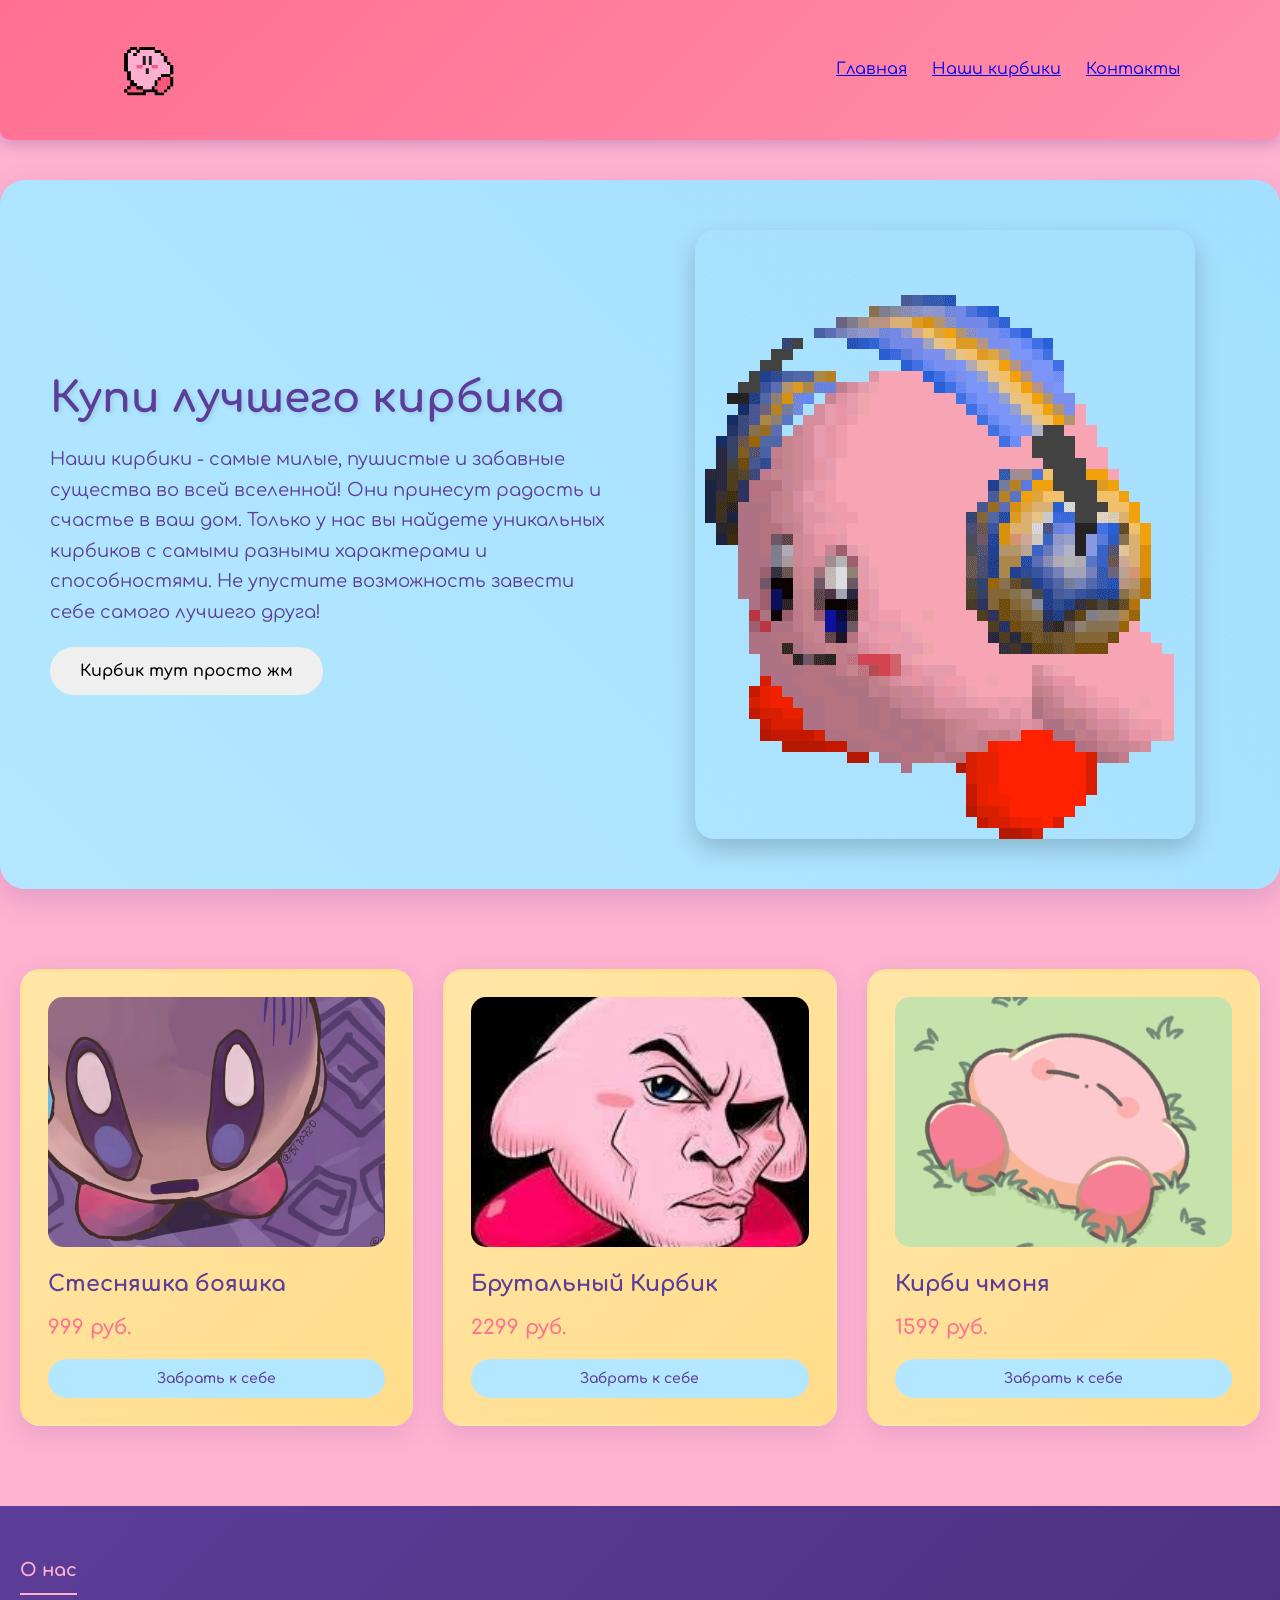
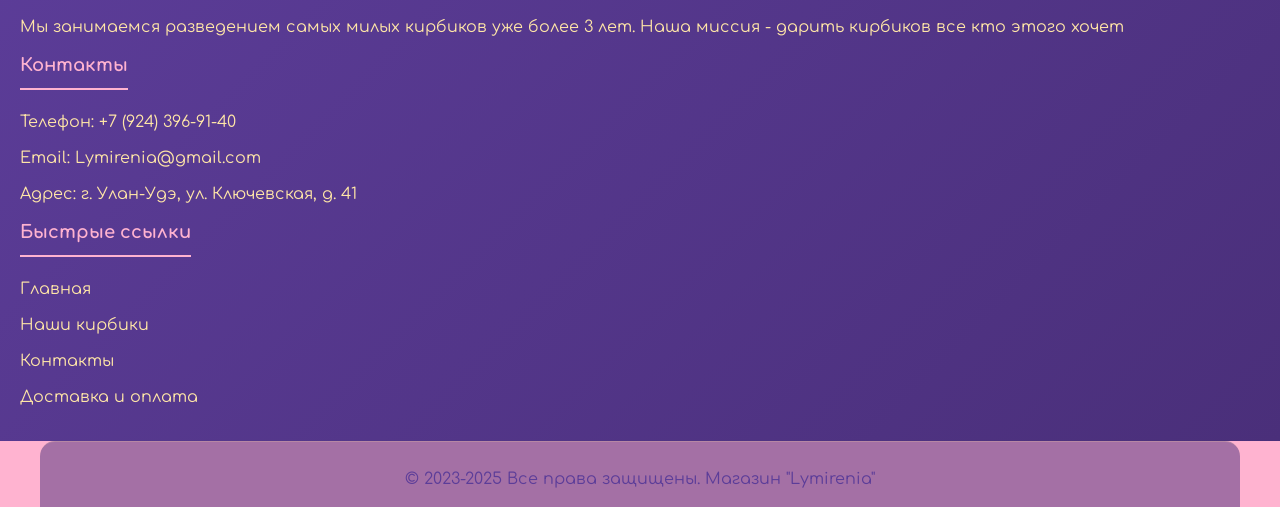
<file: Index.html>
<!DOCTYPE html>
<html lang="ru">
<head>
    <meta charset="UTF-8">
    <meta name="viewport" content="width=device-width, initial-scale=1.0">
    <title>Lymirenia</title>
    <link href="https://fonts.googleapis.com/css2?family=Comfortaa:wght@300;400;500;600;700&display=swap" rel="stylesheet">
    <link rel="stylesheet" href="style.css">
</head>
<body>
    <!-- Шапка -->
    <header>
        <img src="img/logo.svg" alt="Логотип Кирбики" class="logo">
        <nav>
            <ul>
                <li><a href="#">Главная</a></li>
                <li><a href="#">Наши кирбики</a></li>
                <li><a href="#">Контакты</a></li>
            </ul>
        </nav>
    </header>

    <!-- Главный блок -->
    <section class="hero">
        <div class="hero-content">
            <h1>Купи лучшего кирбика</h1>
            <p>Наши кирбики - самые милые, пушистые и забавные существа во всей вселенной! Они принесут радость и счастье в ваш дом. Только у нас вы найдете уникальных кирбиков с самыми разными характерами и способностями. Не упустите возможность завести себе самого лучшего друга!</p>
            <button class="cta-button">Кирбик тут просто жм</button>
        </div>
        <div class="hero-gif">
            <img src="img/kirby.gif" alt="Забавный кирбик">
        </div>
    </section>

    <!-- Блоки с кирбиками -->
    <section class="kirby-section">
        <div class="kirby-cards">
            <div class="kirby-card">
                <div class="kirby-image">
                    <img src="img/img1.jpg" alt="Стесняшка бояшка">
                </div>
                <h3 class="kirby-name">Стесняшка бояшка</h3>
                <p class="kirby-price">999 руб.</p>
                <button class="buy-button">Забрать к себе</button>
            </div>
            <div class="kirby-card">
                <div class="kirby-image">
                    <img src="img/img2.jpg" alt="Кирби 2">
                </div>
                <h3 class="kirby-name">Брутальный Кирбик</h3>
                <p class="kirby-price">2299 руб.</p>
                <button class="buy-button">Забрать к себе</button>
            </div>
            <div class="kirby-card">
                <div class="kirby-image">
                    <img src="img/img3.jpg" alt="Кирби 3">
                </div>
                <h3 class="kirby-name">Кирби чмоня</h3>
                <p class="kirby-price">1599 руб.</p>
                <button class="buy-button">Забрать к себе</button>
            </div>
        </div>
    </section>

    <!-- Подвал -->
    <footer>
        <div class="footer-section">
            <h3>О нас</h3>
            <p>Мы занимаемся разведением самых милых кирбиков уже более 3 лет. Наша миссия - дарить кирбиков все кто этого хочет</p>
        </div>
        <div class="footer-section">
            <h3>Контакты</h3>
            <p>Телефон: +7 (924) 396-91-40</p>
            <p>Email: Lymirenia@gmail.com</p>
            <p>Адрес: г. Улан-Удэ, ул. Ключевская, д. 41</p>
        </div>
        <div class="footer-section">
            <h3>Быстрые ссылки</h3>
            <a href="#">Главная</a>
            <a href="#">Наши кирбики</a>
            <a href="#">Контакты</a>
            <a href="#">Доставка и оплата</a>
        </div>
    </footer>
    <div class="copyright">
        <p>© 2023-2025 Все права защищены. Магазин "Lymirenia"</p>
    </div>
</body>
</html>
</file>
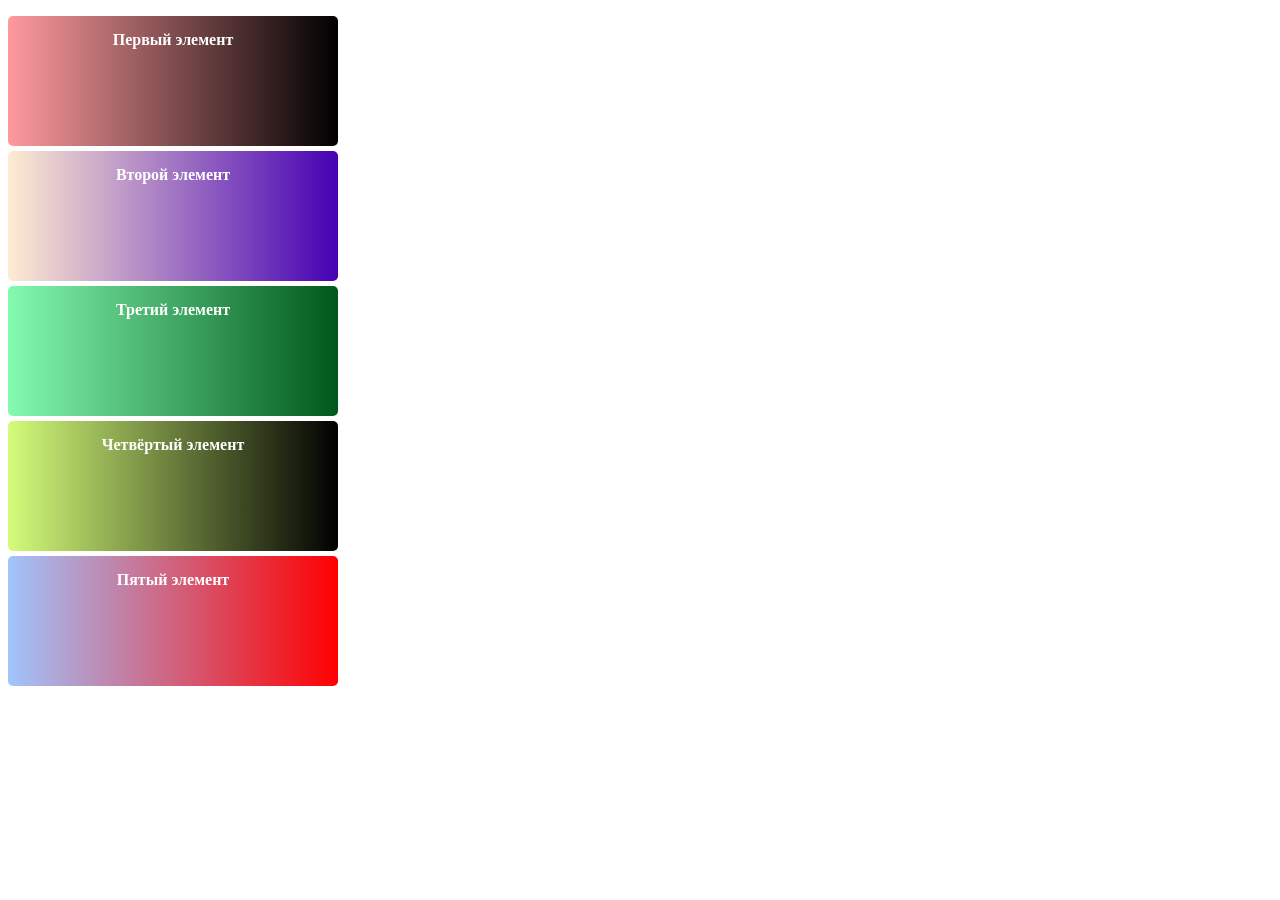
<file: main.html>
<!DOCTYPE html>
<html lang="ru">
<head>
    <meta charset="UTF-8">
    <meta name="viewport" content="width=device-width, initial-scale=1.0">
    <title>Задание 1 </title>
    <style>
            body {
                background-image: url('https://avatars.mds.yandex.net/i?id=c55bbf3c571e9d460c7ee7382b67ee63_l-9198383-images-thumbs&n=13');
        }
        ul { /* списка */
            list-style: none;
            padding: 0;
        }
        li { /* элементов списка */
            padding: 15px; /* внутрение отступы */
            margin: 5px 0; /* внешние отступы */
            color: #ffffff; /* цвет */
            font-weight: bold;/* жирный шрифт */
            text-align: center;/* выравнивание */
            border-radius: 5px;/* закругление */
        }
        /* Первый элемент */
        li:first-child {
            background: linear-gradient(to right, #ff9a9e, #000000);
            width: 300px;
            height: 100px
        }
        /* Последний элемент */
        li:last-child {
            background: linear-gradient(to right, #a1c4fd, #ff0000);
            width: 300px;
            height: 100px
        }
        /* Второй элемент */
        li:nth-child(2) {
            background: linear-gradient(to right, #ffecd2, #4500b4);
            width: 300px;
            height: 100px
        }
        /* Третий элемент */
        li:nth-child(3) {
            background: linear-gradient(to right, #84fab0, #00581b);
            width: 300px;
            height: 100px
        }
        /* Четвёртый элемент */
        li:nth-child(4) {
            background: linear-gradient(to right, #d4fc79, #000000);
            width: 300px;
            height: 100px
        }
    </style>
</head>
<body>
    <ul>
        <li>Первый элемент</li>
        <li>Второй элемент</li>
        <li>Третий элемент</li>
        <li>Четвёртый элемент</li>
        <li>Пятый элемент</li>
    </ul>
</body>
</html>
</file>
<file: style.css>
/* Базовые стили  */
* {
    margin: 0;
    padding: 0;
    box-sizing: border-box;
}

body {
    font-family: 'Comfortaa', cursive;
    background-color: #FFB3D0;
    color: #5C3D99;
    line-height: 1.6;
    overflow-x: hidden;
}

/* Шапка  */
header {
    background: linear-gradient(135deg, #FF6F91 0%, #FF8FAB 100%);
    height: 140px;
    padding: 0 100px;
    display: flex;
    justify-content: space-between;
    align-items: center;
    box-shadow: 0 4px 15px rgba(92, 61, 153, 0.3);
    position: relative;
    border-bottom-left-radius: 10px;
    border-bottom-right-radius: 10px;
}

.logo-container {
    display: flex;
    align-items: center;
    gap: 15px;
}

.logo {
    height: 80px;
    width: auto;
    transition: transform 0.3s ease;
}

.logo:hover {
    transform: rotate(-5deg) scale(1.1);
}

.logo-text {
    font-size: 28px;
    font-weight: 700;
    color: #5C3D99;
    text-shadow: 2px 2px 0px rgba(255, 230, 167, 0.5);
}

nav ul {
    display: flex;
    list-style: none;
    gap: 25px;
}

.nav-link {
    text-decoration: none;
    color: #5C3D99;
    font-weight: 600;
    font-size: 16px;
    padding: 12px 20px;
    border-radius: 20px;
    transition: all 0.3s ease;
    position: relative;
}

.nav-link:hover {
    background-color: #FFE6A7;
    transform: translateY(-2px);
}

.nav-link.active {
    background-color: #B3E7FF;
    box-shadow: 0 2px 8px rgba(179, 231, 255, 0.5);
}

.nav-link.special {
    background-color: #FFD166;
    animation: pulse 2s infinite;
}

@keyframes pulse {
    0% { transform: scale(1); }
    50% { transform: scale(1.05); }
    100% { transform: scale(1); }
}

.cart-icon {
    font-size: 24px;
    cursor: pointer;
    padding: 10px 15px;
    background: rgba(255, 230, 167, 0.8);
    border-radius: 50%;
    position: relative;
    transition: all 0.3s ease;
}

.cart-icon:hover {
    background: #FFE6A7;
    transform: rotate(10deg);
}

.cart-count {
    position: absolute;
    top: -5px;
    right: -5px;
    background: #FF6F91;
    color: white;
    border-radius: 50%;
    width: 20px;
    height: 20px;
    font-size: 12px;
    display: flex;
    align-items: center;
    justify-content: center;
    font-weight: bold;
}

@keyframes bounce {
    0%, 20%, 60%, 100% {transform: translateY(0);}
    40% {transform: translateY(-10px);}
    80% {transform: translateY(-5px);}
}

/* Главный блок */
.hero {
    margin: 40px auto;
    background: linear-gradient(45deg, #B3E7FF 0%, #A3DFFF 100%);
    border-radius: 25px;
    padding: 50px;
    display: flex;
    justify-content: space-between;
    align-items: center;
    box-shadow: 0 10px 30px rgba(92, 61, 153, 0.2);
    max-width: 1400px;
    position: relative;
    overflow: hidden;
}

.hero::before {
    content: "";
    position: absolute;
    top: -50%;
    right: -50%;
    width: 100%;
    height: 200%;
    background: radial-gradient(circle, rgba(255,255,255,0.1) 1px, transparent 1px);
    background-size: 20px 20px;
    animation: float 20s infinite linear;
}

@keyframes float {
    0% { transform: translate(0, 0) rotate(0deg); }
    100% { transform: translate(-20px, -20px) rotate(360deg); }
}

.hero-content {
    flex: 1;
    padding-right: 40px;
    position: relative;
    z-index: 2;
}

.hero h1 {
    font-size: 42px;
    margin-bottom: 20px;
    color: #5C3D99;
    text-shadow: 2px 2px 4px rgba(0, 0, 0, 0.1);
    line-height: 1.2;
}

.hero p {
    font-size: 18px;
    margin-bottom: 20px;
    color: #5C3D99;
    line-height: 1.7;
}

.highlight {
    background: rgba(255, 214, 102, 0.3);
    padding: 15px;
    border-radius: 15px;
    border-left: 4px solid #FFD166;
    font-weight: 600;
}

.hero-buttons {
    display: flex;
    gap: 15px;
    margin-top: 30px;
    flex-wrap: wrap;
}

.cta-button {
    border: none;
    padding: 15px 30px;
    font-size: 16px;
    border-radius: 50px;
    cursor: pointer;
    font-weight: 600;
    transition: all 0.3s ease;
    font-family: 'Comfortaa', cursive;
}

.main-btn {
    background: linear-gradient(45deg, #FF6F91, #FF8FAB);
    color: white;
    box-shadow: 0 4px 15px rgba(255, 111, 145, 0.4);
}

.main-btn:hover {
    transform: translateY(-3px) scale(1.05);
    box-shadow: 0 6px 20px rgba(255, 111, 145, 0.6);
}

.secondary-btn {
    background: transparent;
    color: #5C3D99;
    border: 2px solid #5C3D99;
}

.secondary-btn:hover {
    background: #5C3D99;
    color: #FFE6A7;
}

.hero-gif {
    flex: 1;
    display: flex;
    flex-direction: column;
    align-items: center;
    position: relative;
    z-index: 2;
}

.hero-gif img {
    max-width: 100%;
    border-radius: 20px;
    box-shadow: 0 10px 25px rgba(0, 0, 0, 0.2);
    transition: transform 0.3s ease;
}

.hero-gif img:hover {
    transform: scale(1.02);
}

.gif-caption {
    margin-top: 15px;
    font-style: italic;
    color: #5C3D99;
    text-align: center;
    background: rgba(255, 255, 255, 0.3);
    padding: 8px 15px;
    border-radius: 15px;
}

/* Секция с кирбиками */
.kirby-section {
    margin: 80px auto;
    max-width: 1400px;
    padding: 0 20px;
}

.section-header {
    text-align: center;
    margin-bottom: 50px;
}

.section-header h2 {
    font-size: 36px;
    color: #5C3D99;
    margin-bottom: 15px;
}

.section-header p {
    font-size: 18px;
    color: #7A5BA6;
    max-width: 600px;
    margin: 0 auto;
}

.kirby-cards {
    display: grid;
    grid-template-columns: repeat(auto-fit, minmax(350px, 1fr));
    gap: 30px;
    margin-bottom: 40px;
}

.kirby-card {
    background: linear-gradient(135deg, #FFE6A7 0%, #FFDC8A 100%);
    border-radius: 20px;
    padding: 25px;
    display: flex;
    flex-direction: column;
    box-shadow: 0 8px 25px rgba(92, 61, 153, 0.15);
    transition: all 0.4s ease;
    position: relative;
    border: 3px solid transparent;
}

.kirby-card:hover {
    transform: translateY(-8px);
    border-color: #B3E7FF;
    box-shadow: 0 15px 35px rgba(92, 61, 153, 0.25);
}

.kirby-card.featured {
    border-color: #FF6F91;
    background: linear-gradient(135deg, #FFE6A7 0%, #FFD166 100%);
}

.kirby-badge {
    position: absolute;
    top: -10px;
    right: 20px;
    background: #FF6F91;
    color: white;
    padding: 5px 15px;
    border-radius: 15px;
    font-size: 12px;
    font-weight: bold;
    z-index: 3;
}

.kirby-image {
    width: 100%;
    height: 250px;
    border-radius: 15px;
    overflow: hidden;
    margin-bottom: 20px;
    position: relative;
}

.kirby-image img {
    width: 100%;
    height: 100%;
    object-fit: cover;
    transition: transform 0.3s ease;
}

.kirby-card:hover .kirby-image img {
    transform: scale(1.05);
}

.kirby-name {
    font-size: 22px;
    font-weight: 700;
    margin-bottom: 10px;
    color: #5C3D99;
}

.kirby-desc {
    font-size: 14px;
    margin-bottom: 15px;
    color: #7A5BA6;
    line-height: 1.5;
    flex-grow: 1;
}

.kirby-features {
    display: flex;
    gap: 8px;
    margin-bottom: 15px;
    flex-wrap: wrap;
}

.feature {
    background: rgba(179, 231, 255, 0.3);
    padding: 5px 10px;
    border-radius: 12px;
    font-size: 12px;
    color: #5C3D99;
}

.kirby-price {
    font-size: 20px;
    font-weight: 600;
    margin-bottom: 15px;
    color: #FF6F91;
}

.kirby-price small {
    font-size: 12px;
    color: #7A5BA6;
    display: block;
    margin-top: 5px;
}

.buy-button {
    background: #B3E7FF;
    color: #5C3D99;
    border: none;
    padding: 12px 25px;
    font-size: 14px;
    border-radius: 25px;
    cursor: pointer;
    font-weight: 600;
    transition: all 0.3s ease;
    font-family: 'Comfortaa', cursive;
}

.buy-button:hover {
    background: #5C3D99;
    color: #FFE6A7;
    transform: scale(1.05);
}

.buy-button.main {
    background: #FF6F91;
    color: white;
}

.buy-button.main:hover {
    background: #FF4F7A;
}

/* Промо-баннер */
.promo-banner {
    background: linear-gradient(45deg, #5C3D99, #7A5BA6);
    color: white;
    padding: 25px;
    border-radius: 20px;
    text-align: center;
    margin-top: 30px;
    box-shadow: 0 5px 20px rgba(92, 61, 153, 0.3);
}

.promo-content h3 {
    font-size: 24px;
    margin-bottom: 10px;
}

/* Подвал */
footer {
    background: linear-gradient(135deg, #5C3D99 0%, #4A2F7A 100%);
    color: #FFE6A7;
    padding: 50px 20px 20px;
    margin-top: 60px;
}

.footer-content {
    max-width: 1200px;
    margin: 0 auto;
    display: grid;
    grid-template-columns: repeat(auto-fit, minmax(300px, 1fr));
    gap: 40px;
    margin-bottom: 30px;
}

.footer-section h3 {
    font-size: 18px;
    margin-bottom: 20px;
    color: #FFB3D0;
    border-bottom: 2px solid #FFB3D0;
    padding-bottom: 8px;
    display: inline-block;
}

.footer-section p, .footer-section a {
    color: #FFE6A7;
    margin-bottom: 12px;
    display: block;
    text-decoration: none;
    line-height: 1.5;
}

.footer-section a:hover {
    color: #B3E7FF;
    transform: translateX(5px);
    transition: all 0.3s ease;
}

.social-links {
    display: flex;
    gap: 15px;
    margin-top: 15px;
}

.social-links a {
    background: rgba(255, 179, 208, 0.2);
    padding: 8px 15px;
    border-radius: 15px;
    transition: all 0.3s ease;
}

.social-links a:hover {
    background: rgba(255, 179, 208, 0.4);
    transform: translateY(-2px);
}

.contact-item {
    display: flex;
    align-items: flex-start;
    gap: 10px;
    margin-bottom: 15px;
}

.contact-item .icon {
    font-size: 18px;
    flex-shrink: 0;
}

.copyright {
    text-align: center;
    padding: 25px 20px 15px;
    background: rgba(74, 47, 122, 0.5);
    border-top: 1px solid rgba(255, 230, 167, 0.2);
    max-width: 1200px;
    margin: 0 auto;
    border-radius: 15px 15px 0 0;
}

.copyright .small {
    font-size: 12px;
    opacity: 0.8;
    margin-top: 8px;
}

/* Адаптивность  */
@media (max-width: 768px) {
    header {
        padding: 0 20px;
        height: auto;
        flex-direction: column;
        gap: 15px;
        padding: 15px 0;
    }
    
    nav ul {
        flex-wrap: wrap;
        justify-content: center;
        gap: 10px;
    }
    
    .hero {
        flex-direction: column;
        padding: 30px 20px;
        margin: 20px;
    }
    
    .hero-content {
        padding-right: 0;
        margin-bottom: 30px;
    }
    
    .hero-buttons {
        justify-content: center;
    }
    
    .kirby-cards {
        grid-template-columns: 1fr;
    }
    
    .footer-content {
        grid-template-columns: 1fr;
    }
}


@media (max-width: 480px) {
    .logo-text {
        font-size: 20px; 
    }
    
    .hero h1 {
        font-size: 28px; 
    }
}
</file>
